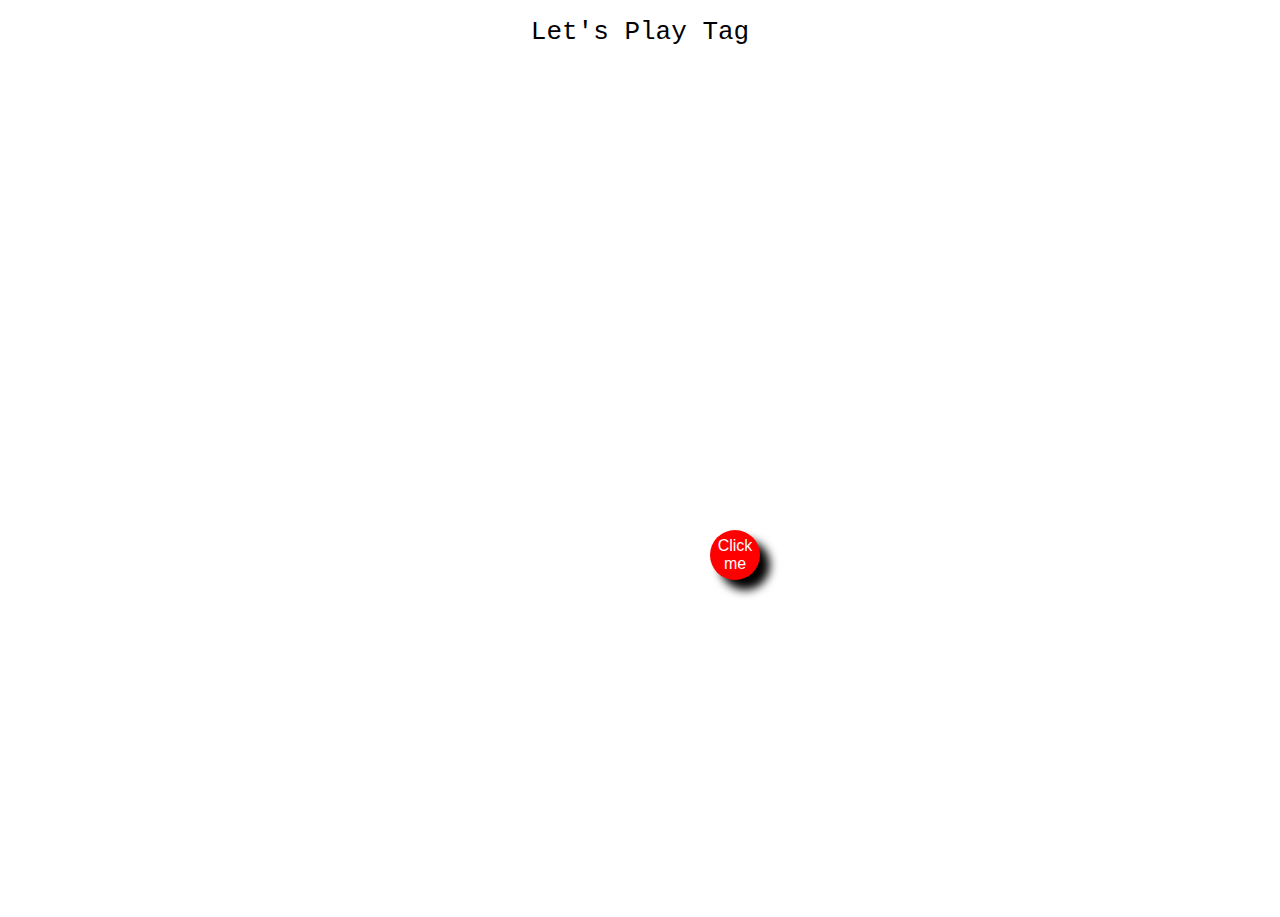
<file: Week12/index.html>
<!DOCTYPE html>
<html lang="en">
<head>
  <meta charset="UTF-8">
  <title>The Button</title>
  <meta name="viewport" content="width=device-width, initial-scale=1.0">
  <link rel = "stylesheet" href="main.css"/>
  <script defer>


    async function move() {
      await sleep(250);
      document.getElementById("area").style.left = "" + (Math.random() * (window.innerWidth - 400) + 200) + "px";
      document.getElementById("area").style.top = "" + (Math.random() * (window.innerHeight - 400) + 200) + "px";
    }

    function win() {
      document.querySelector("body").style.background = "linear-gradient(#e66465, #9198e5)";
    }

    function sleep(ms) {
      return new Promise(resolve => setTimeout(resolve, ms)); // Why does this only run once?
    }
  </script>

</head>
<body>

<h1>Let's Play Tag</h1>

<div id="area" onmouseover="move()">
  <button id="but" onclick="win()">Click me</button>
</div>

</body>


</html>
</file>
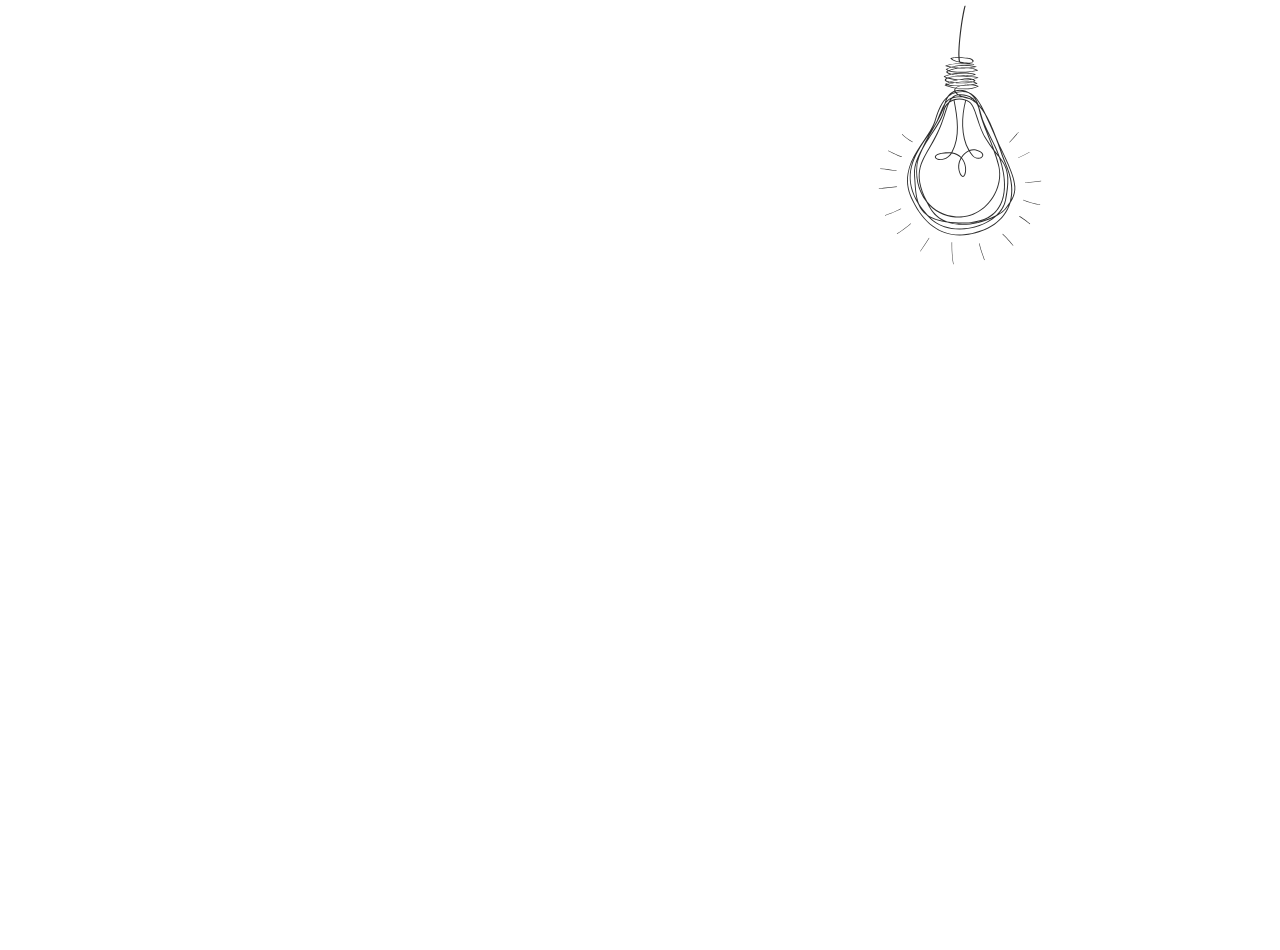
<file: Week13/index.html>
<!DOCTYPE html>
<html lang="en">
<head>
  <meta charset="UTF-8">
  <title>The Button</title>
  <meta name="viewport" content="width=device-width, initial-scale=1.0">
  <link rel = "stylesheet" href="main.css"/>
</head>
<body>
  <div style="position:absolute;height:100vh; width: 50vw; padding: 25px;">
    <h1>“Until writing was invented, man lived in acoustic space: boundless, directionless, horizonless, in the dark of the mind, in the world of emotion, by primordial intuition, by terror.
      Speech is a social chart of this bog.”</h1>
    <button id="nextbut">
      <img style="height: 100%; width: 100%;" src="arrow.svg"/>
    </button>
  </div>
  <div style="position: absolute;height:100vh; width: 50vw; left: 50vw; ">
    <button onclick=darkScene() style="border:none; background-color:transparent; height:30%; width:30%; display:block; margin: auto; transform: rotate(180deg)">
      <img style="height:100%; width:100%;" src="1547155443.svg"/>
    </button>

  </div>


</body>

<script defer>
  // window.onload = darkScene();
  function darkScene() {
    document.body.style.setProperty("animation","0s ease-out 1 forwards dark");
  }

  function sleep(ms) {
    return new Promise(resolve => setTimeout(resolve, ms)); // Why does this only run once?
  }
</script>
</html>
</file>
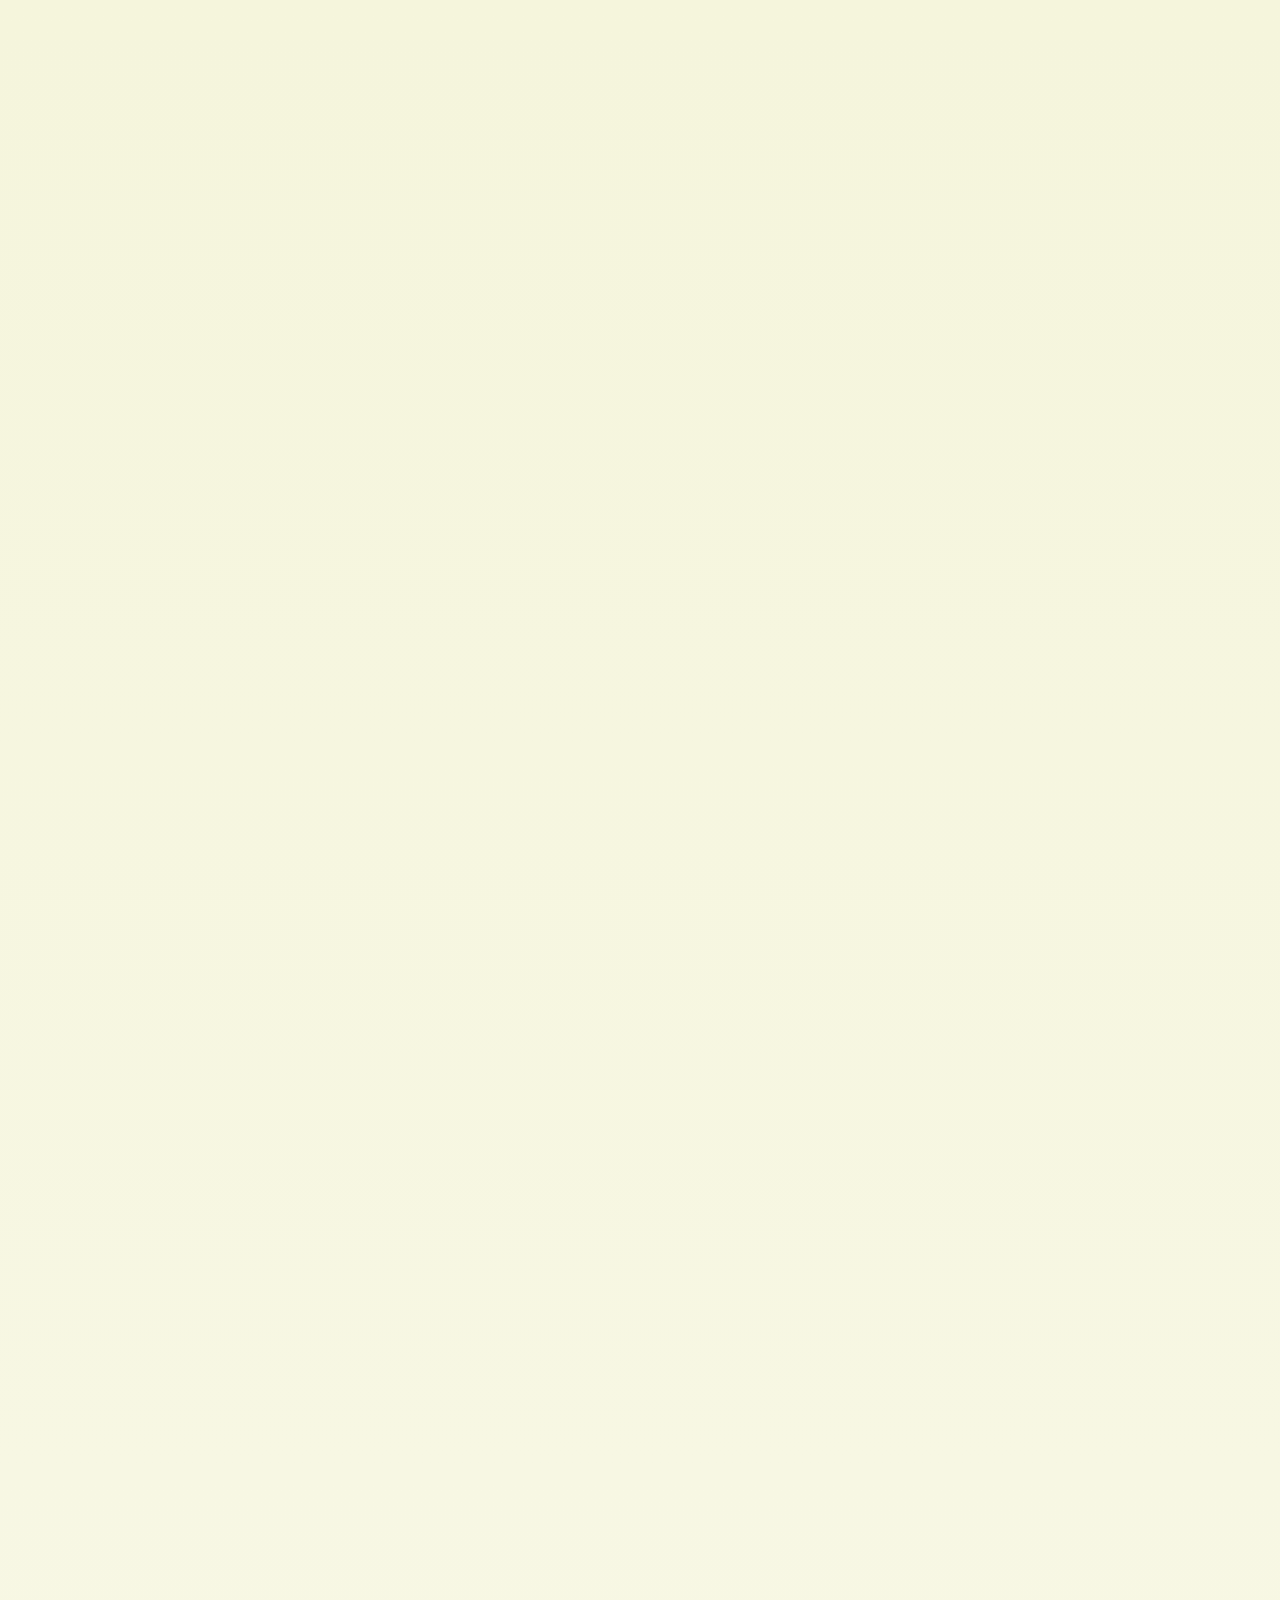
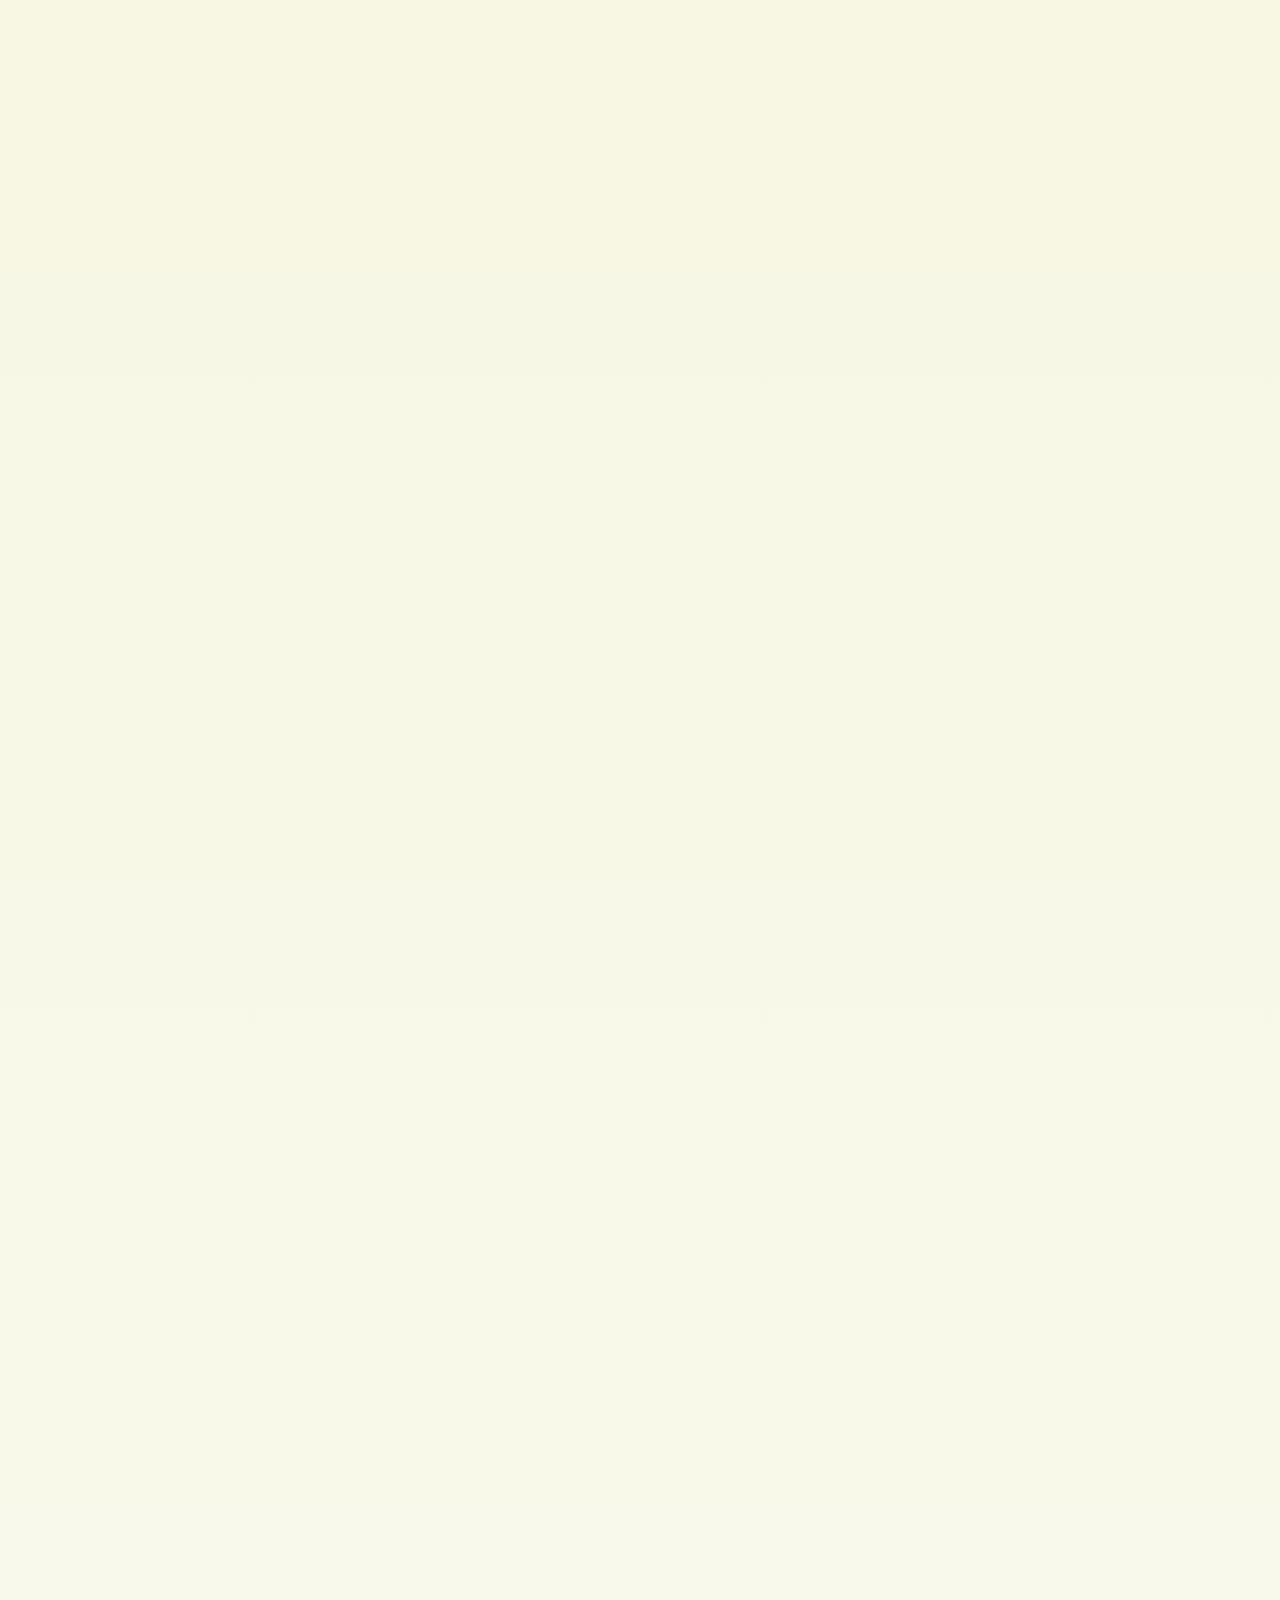
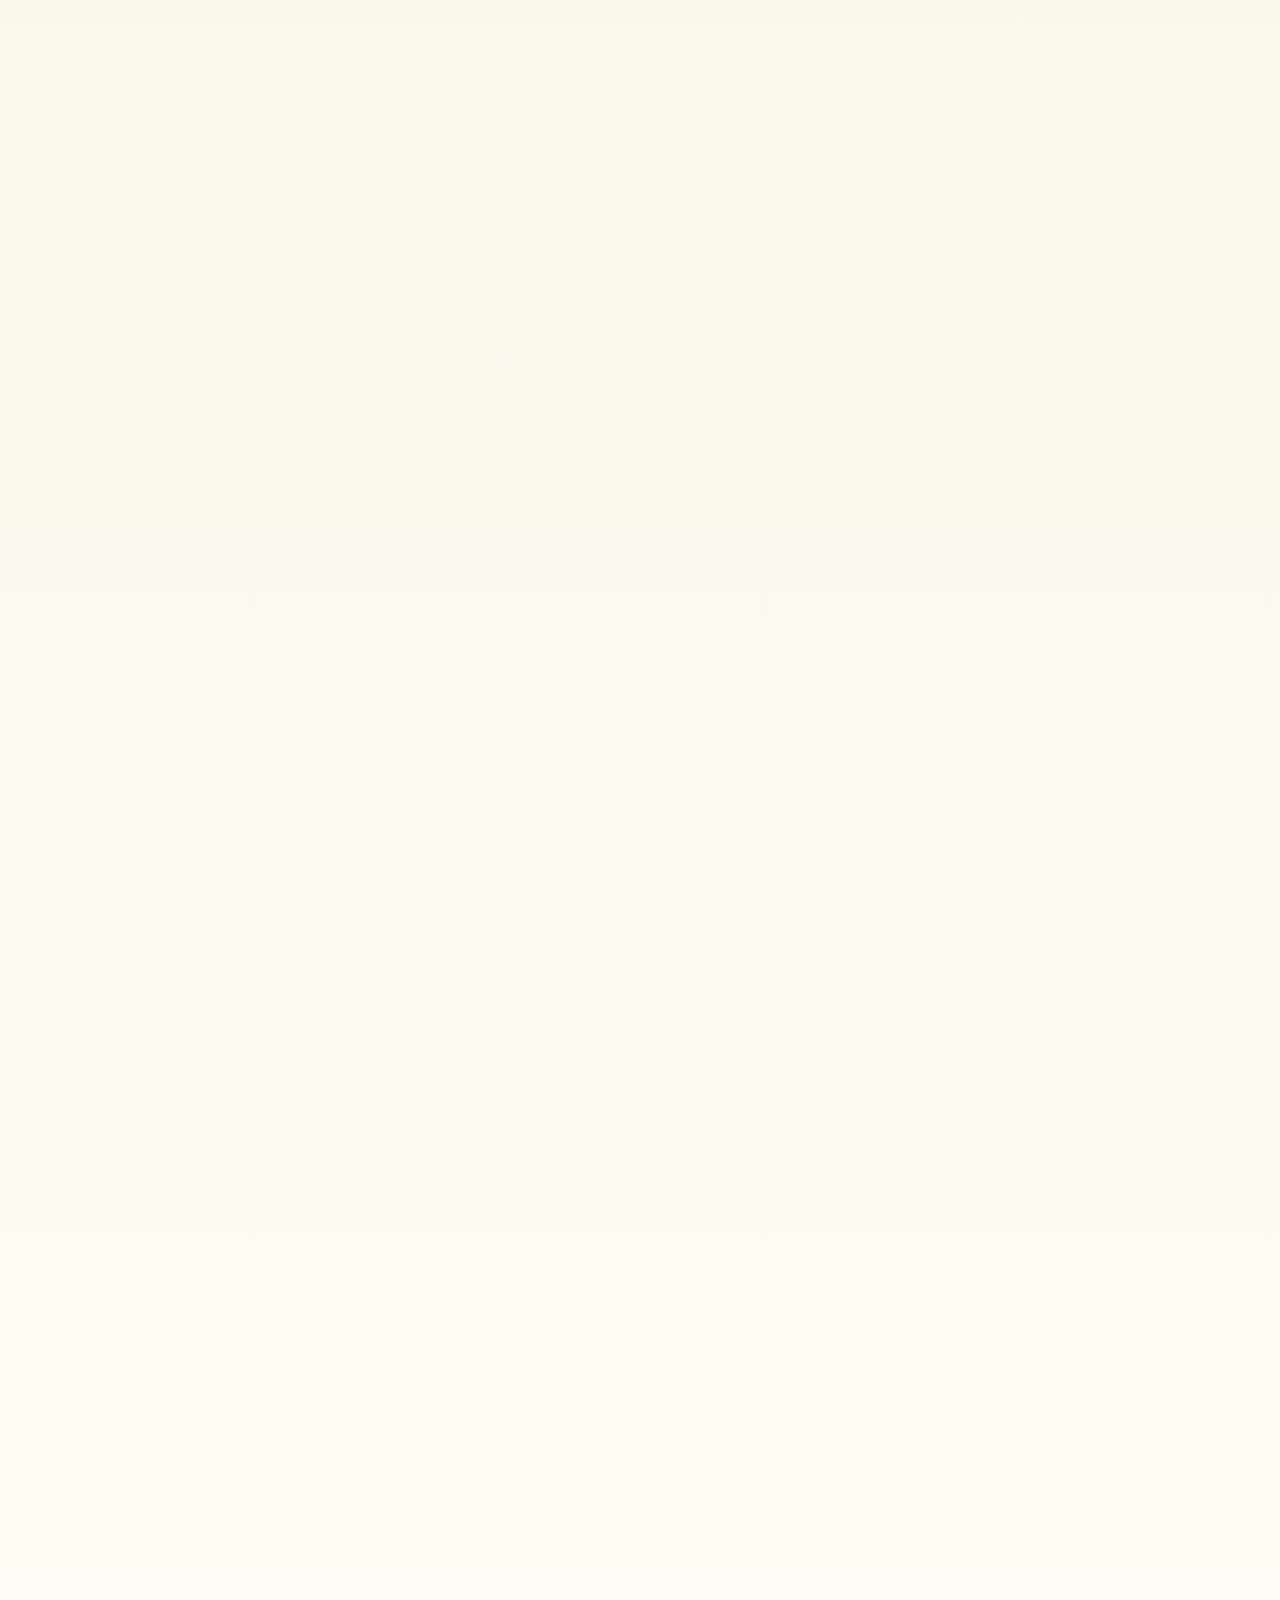
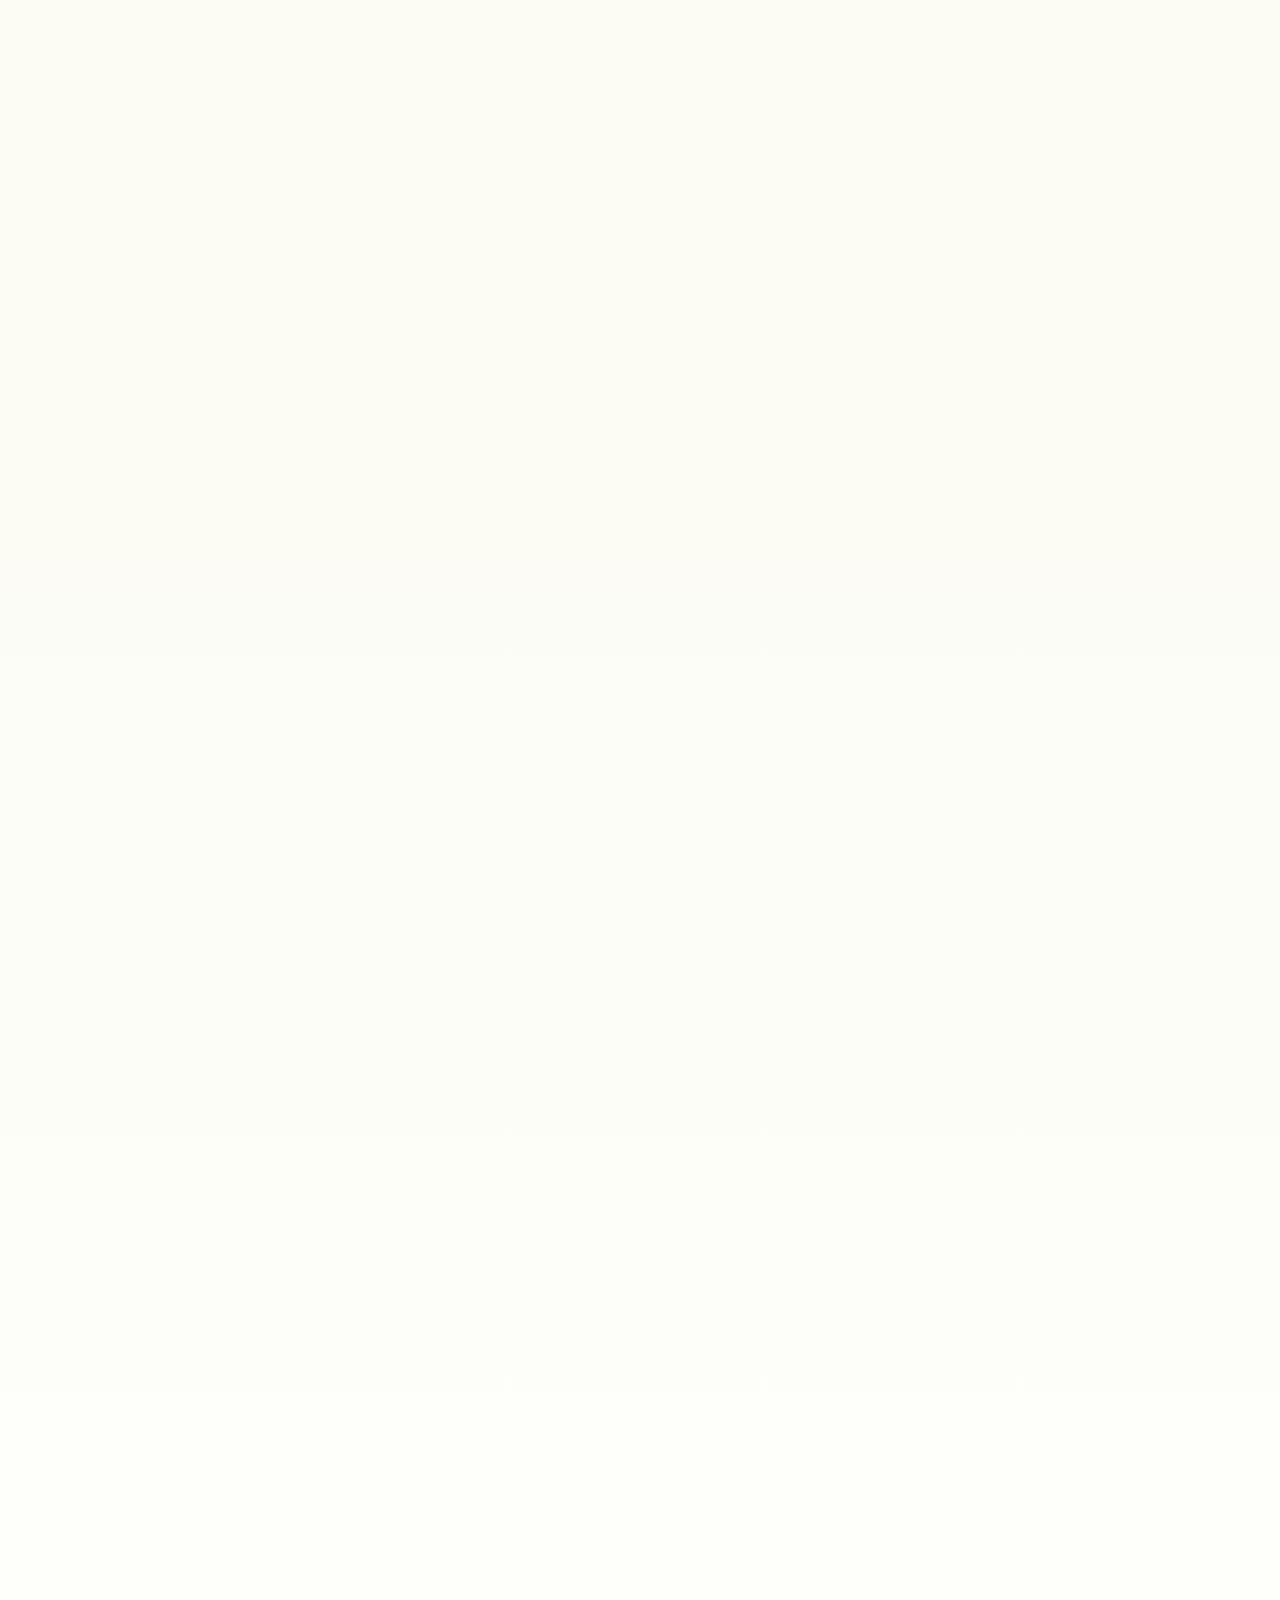
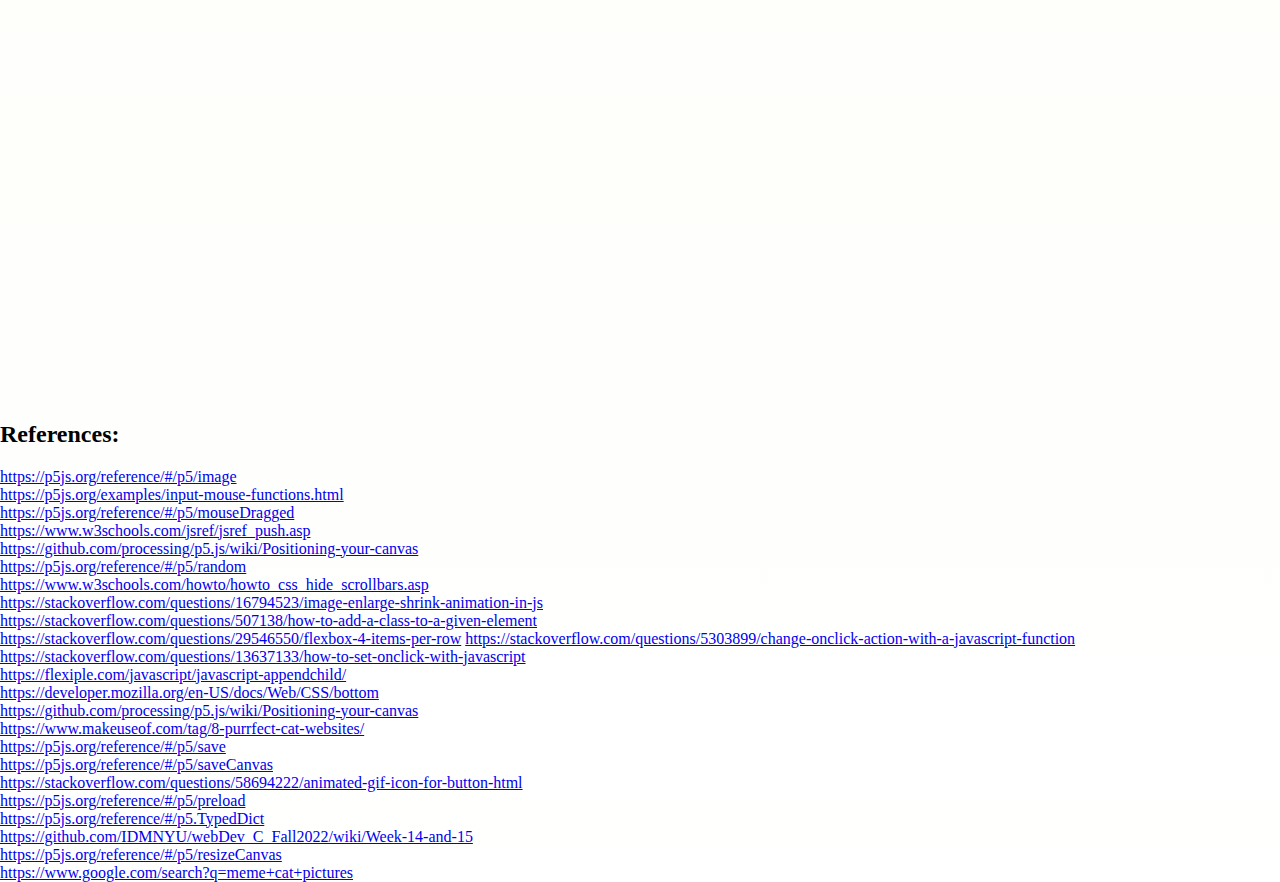
<file: FinalProj/documentation.html>
<!DOCTYPE html>
<html lang="en">
<head>
    <title>Final Proj Documentation</title>
    <meta name="viewport" content="width=device-width, initial-scale=1.0">
    <meta charset="utf-8" />
    <link rel="stylesheet" type="text/css" href="style.css">
</head>
<script>
    function reveal() {
        var reveals = document.querySelectorAll(".reveal");
        for (var i = 0; i < reveals.length; i++) {
            var windowHeight = window.innerHeight;
            var elementTop = reveals[i].getBoundingClientRect().top;
            var elementVisible = 150;
            if (elementTop < windowHeight - elementVisible) {
                reveals[i].classList.add("active");
            } else {
                reveals[i].classList.remove("active");
            }
        }
    }
    window.addEventListener("scroll", reveal);

    // To check the scroll position on page load
    reveal();
</script>
<body>

<div class="reveal">

    <h1>The beginning of everything</h1>
    <p>Inspirations</p>
    <img style="max-width:50vw;
    height:auto;" src="screenshots/6.jpg">
    <img style="max-width:35vw;
    height:auto;" src="screenshots/5.png">
    <img style="max-width:40vw;
    height:auto;" src="screenshots/4.png">
    <img style="max-width:40vw;
    height:auto;" src="screenshots/11.png">
    <p>Interesting fact: Lolcat is in the oxford dictionary</p>
</div>

<div class="reveal">

    <h1>The first step</h1>
    <img style="max-width:50vw;
    height:auto;" src="screenshots/3.png">
    <img style="max-width:50vw;
    height:auto;" src="screenshots/1.png">
    <img style="max-width:50vw;
    height:auto;" src="screenshots/8.png">
    <video width="600" height="600" controls>
        <source src="screenshots/1.mp4">
        Your browser does not support videos
    </video>
</div>

<div class="reveal">


    <h1>Slowly coming together(more features)</h1>
    <img style="max-width:50vw;
    height:auto;" src="screenshots/2.png">
    <img style="max-width:50vw;
    height:auto;" src="screenshots/6.png">

    <video width="600" height="600" controls>
        <source src="screenshots/2.mp4">
        Your browser does not support videos
    </video>
</div>

<div class="reveal">
    <h1>Finished product</h1>
    <img style="max-width:50vw;
    height:auto;" src="screenshots/9.jpg">

    <video width="600" height="600" controls>
        <source src="screenshots/3.mp4">
        Your browser does not support videos
    </video>
</div>

<div class="reveal">
    <h1>Feedback</h1>
    <p>Need to make selected image go on top</p>
    <p>need to see the whole picture of the cats in the selection</p>
    <p>Randomize the cat picture position</p>
</div>

<h2>References:</h2>
<a href="https://p5js.org/reference/#/p5/image">https://p5js.org/reference/#/p5/image</a><br/>
<a href="https://p5js.org/examples/input-mouse-functions.html">https://p5js.org/examples/input-mouse-functions.html</a><br/>
<a href="https://p5js.org/reference/#/p5/mouseDragged">https://p5js.org/reference/#/p5/mouseDragged</a><br/>
<a href="https://www.w3schools.com/jsref/jsref_push.asp">https://www.w3schools.com/jsref/jsref_push.asp</a><br/>
<a href="https://github.com/processing/p5.js/wiki/Positioning-your-canvas">https://github.com/processing/p5.js/wiki/Positioning-your-canvas</a><br/>
<a href="https://p5js.org/reference/#/p5/random">https://p5js.org/reference/#/p5/random</a><br/>
<a href="https://www.w3schools.com/howto/howto_css_hide_scrollbars.asp">https://www.w3schools.com/howto/howto_css_hide_scrollbars.asp</a><br/>
<a href="https://stackoverflow.com/questions/16794523/image-enlarge-shrink-animation-in-js">https://stackoverflow.com/questions/16794523/image-enlarge-shrink-animation-in-js</a><br/>
<a href="https://stackoverflow.com/questions/507138/how-to-add-a-class-to-a-given-element">https://stackoverflow.com/questions/507138/how-to-add-a-class-to-a-given-element</a><br/>
<a href="https://stackoverflow.com/questions/29546550/flexbox-4-items-per-row">https://stackoverflow.com/questions/29546550/flexbox-4-items-per-row</a>
<a href="https://stackoverflow.com/questions/5303899/change-onclick-action-with-a-javascript-function">https://stackoverflow.com/questions/5303899/change-onclick-action-with-a-javascript-function</a><br/>
<a href="https://stackoverflow.com/questions/13637133/how-to-set-onclick-with-javascript">https://stackoverflow.com/questions/13637133/how-to-set-onclick-with-javascript</a><br/>
<a href="https://flexiple.com/javascript/javascript-appendchild/">https://flexiple.com/javascript/javascript-appendchild/</a><br/>
<a href="https://developer.mozilla.org/en-US/docs/Web/CSS/bottom">https://developer.mozilla.org/en-US/docs/Web/CSS/bottom</a><br/>
<a href="https://github.com/processing/p5.js/wiki/Positioning-your-canvas">https://github.com/processing/p5.js/wiki/Positioning-your-canvas</a><br/>
<a href="https://www.makeuseof.com/tag/8-purrfect-cat-websites/">https://www.makeuseof.com/tag/8-purrfect-cat-websites/</a><br/>
<a href="https://p5js.org/reference/#/p5/save">https://p5js.org/reference/#/p5/save</a><br/>
<a href="https://p5js.org/reference/#/p5/saveCanvas">https://p5js.org/reference/#/p5/saveCanvas</a><br/>
<a href="https://stackoverflow.com/questions/58694222/animated-gif-icon-for-button-html">https://stackoverflow.com/questions/58694222/animated-gif-icon-for-button-html</a><br/>
<a href="https://p5js.org/reference/#/p5/preload">https://p5js.org/reference/#/p5/preload</a><br/>
<a href="https://p5js.org/reference/#/p5.TypedDict">https://p5js.org/reference/#/p5.TypedDict</a><br/>
<a href="https://github.com/IDMNYU/webDev_C_Fall2022/wiki/Week-14-and-15">https://github.com/IDMNYU/webDev_C_Fall2022/wiki/Week-14-and-15</a><br/>
<a href="https://p5js.org/reference/#/p5/resizeCanvas">https://p5js.org/reference/#/p5/resizeCanvas</a><br/>
<a href="https://www.google.com/search?q=meme+cat+pictures&tbm=isch&ved=2ahUKEwjSvcDKyvX7AhWIL1kFHQQ-D8EQ2-cCegQIABAA&oq=meme+cat+pictures&gs_lcp=[base64]&sclient=img&ei=GeiXY5LNIojf5NoPhPy8iAw&bih=1007&biw=1920&rlz=1C1ONGR_enUS930US930">https://www.google.com/search?q=meme+cat+pictures</a><br/>


</body>
</html>
</file>
<file: Week12/main.css>
body{
    /*background-color: transparent;*/
    /*background: linear-gradient(#e66465, #9198e5);*/
    height: 100vh;
    width: 100vw;
    margin:0;
    overflow: hidden;
}
#but {
    position: absolute;
    left: 35%;
    top: 40%;
    background-color: red; /* Green */
    border: none;
    color: white;
    text-align: center;
    text-decoration: none;
    display: inline-block;
    font-size: 16px;
    border-radius: 100%;
    height: 50px;
    width: 50px;
    box-shadow: 10px 10px 10px black;
}

#area {
    position: absolute;
    left: 50vw;
    top: 50vh;
    height: 200px;
    width: 200px;
    background-color: transparent;
}

h1 {
    text-align: center;
    font-weight: lighter;
    font-family: monospace;
}

#but:hover {
    background-color: red;
    font-size: 18px;
    color: white;
    transform: scale(1.5);
}
</file>
<file: Week13/main.css>
body{
    /*background-color: transparent;*/
    /*background: linear-gradient(#e66465, #9198e5);*/
    height: 100vh;
    width: 100vw;
    margin:0;
    overflow: hidden;
    background-color: white;
    color:white;
    /*animation: ;*/
    animation-fill-mode: forwards;
    position: absolute;
}

@keyframes dark {
    100% {background-color: black;}
}
#nextbut {
    border:none;
    background-color:transparent;
    height:30%; width:30%;
    display:block;
    margin: auto;
}
</file>
<file: FinalProj/style.css>
html, body {
    margin: 0;
    padding: 0;
    background: linear-gradient(beige, white);

}
main {
    display: block;
    border: 2px double black;
    border-radius: 5%;
    overflow:hidden;
    height: 90vh;
    width: 90%;
}

.image {
    height: 100px;
    width: 200px;
    transition-property: height, width;
    transition-duration: 1s;
}

.image:hover {
    height:200px;
    width:200px;
    transition-property: height, width;
    transition-duration: 1s;
}

.images {
    display: flex;
    flex-wrap: wrap;
    position: relative;
    height: 35%;
    width: 90%;
    background-color: transparent;
    overflow: scroll;
    top: 10%;
}

.images::-webkit-scrollbar {
    display: none;
}


#sketch {
    display: flex;
    justify-content: center;
    align-items: center;

    position: absolute;
    height: 100vh;
    width: 50vw;
    background: linear-gradient(beige, white);
}

.ui {
    position: absolute;
    left: 50vw;
    height: 100vh;
    width: 50vw;
    background: linear-gradient(beige, white);
}

.savediv{
    position: fixed;

    right: 50px;
    bottom: 50px;
}

.save {

    /*top: 90%;*/
    width: 100px;
    height: 100px;

    background: center url("./assets/bongoStill.png") no-repeat;
    background-size: contain;
    border-radius: 20%;
}

.save:hover {
    background-image: url("./assets/bongo.gif");
    cursor: pointer;
}

.settings {
    user-select: none;
    position:absolute;
}

.showflowbut {
    /*user-select: none;*/
    /*position:absolute;*/
}

@keyframes fade {
    0% {opacity:100%;}
    100% {opacity: 0;display:none;}
}

.reveal{
    position: relative;
    transform: translateY(150px);
    opacity: 0;
    transition: 2s all ease;
    margin-bottom: 600px;
}
.reveal.active{
    transform: translateY(0);
    opacity: 1;
}
</file>
